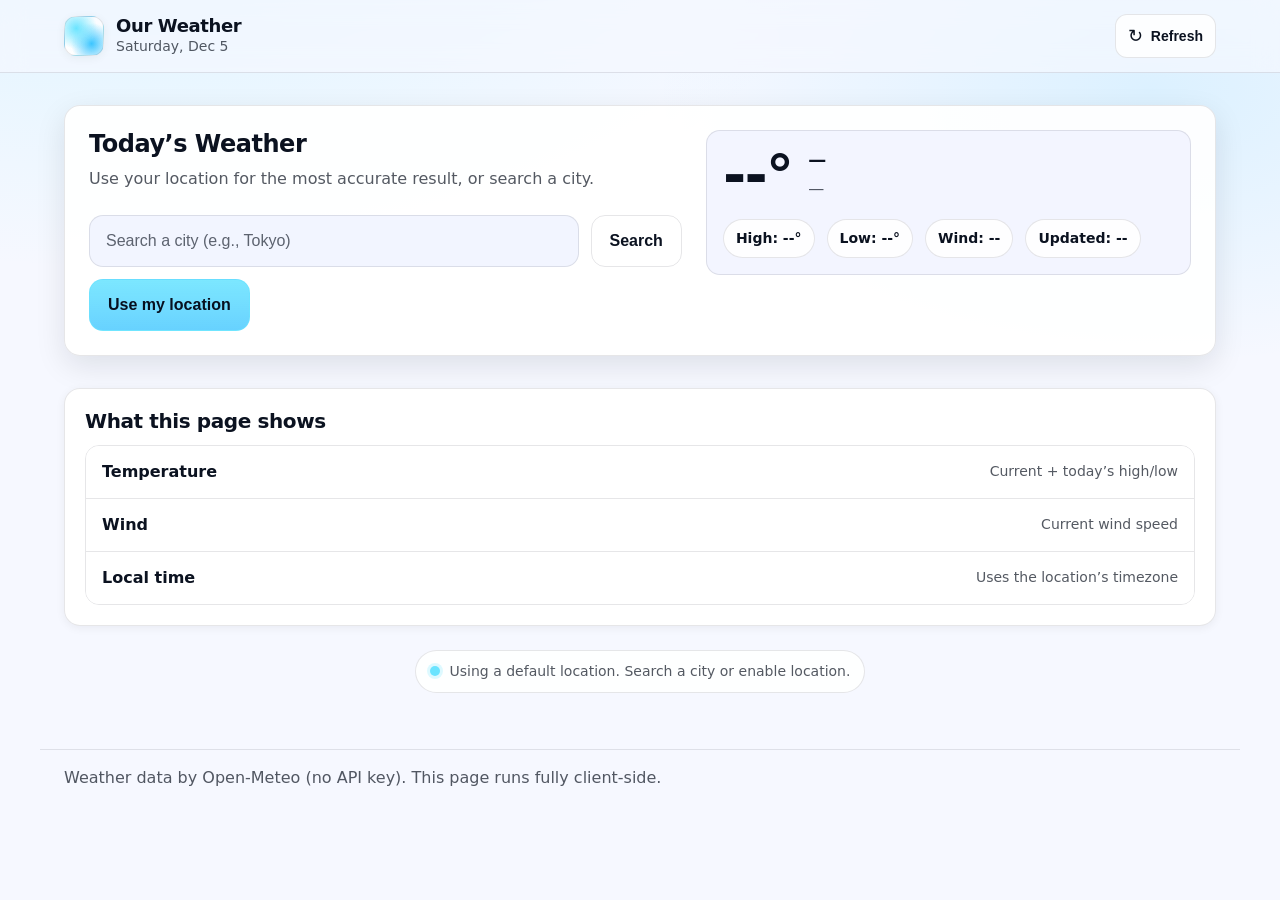
<file: our weather/index.html>
<!doctype html>
<html lang="en">
  <head>
    <meta charset="UTF-8" />
    <meta name="viewport" content="width=device-width, initial-scale=1" />
    <title>Our Weather</title>
    <meta
      name="description"
      content="A fast, mobile-first weather page for today."
    />
    <meta name="theme-color" content="#0b1220" />
    <link rel="preconnect" href="https://api.open-meteo.com" />
    <link rel="preconnect" href="https://geocoding-api.open-meteo.com" />
    <link rel="stylesheet" href="./styles.css" />
  </head>
  <body>
    <a class="skip-link" href="#main">Skip to content</a>

    <header class="topbar" role="banner">
      <div class="container topbar__inner">
        <div class="brand" aria-label="Our Weather">
          <div class="brand__mark" aria-hidden="true"></div>
          <div class="brand__text">
            <div class="brand__title">Our Weather</div>
            <div class="brand__subtitle" id="todayLabel">Today</div>
          </div>
        </div>

        <div class="topbar__actions">
          <button class="icon-btn" id="refreshBtn" type="button">
            <span class="icon-btn__icon" aria-hidden="true">↻</span>
            <span class="icon-btn__label">Refresh</span>
          </button>
        </div>
      </div>
    </header>

    <main id="main" class="container" role="main">
      <section class="card hero" aria-labelledby="heroTitle">
        <div class="hero__left">
          <h1 class="h1" id="heroTitle">Today’s Weather</h1>
          <p class="muted" id="heroHint">
            Use your location for the most accurate result, or search a city.
          </p>

          <form class="search" id="searchForm" autocomplete="off" novalidate>
            <label class="sr-only" for="cityInput">Search city</label>
            <input
              class="input"
              id="cityInput"
              name="city"
              type="text"
              inputmode="search"
              placeholder="Search a city (e.g., Tokyo)"
              minlength="2"
              aria-describedby="heroHint"
            />
            <button class="btn btn--secondary" type="submit" id="searchBtn">
              Search
            </button>
          </form>

          <button class="btn btn--primary" id="geoBtn" type="button">
            Use my location
          </button>
        </div>

        <div class="hero__right" aria-live="polite" aria-atomic="true">
          <div class="metric" aria-label="Current conditions">
            <div class="metric__row">
              <div class="metric__temp skeleton" id="tempValue">--°</div>
              <div class="metric__meta">
                <div class="metric__place skeleton" id="placeValue">—</div>
                <div class="metric__desc skeleton" id="descValue">—</div>
              </div>
            </div>

            <div class="chips" aria-label="Details">
              <div class="chip skeleton" id="hiValue">High: --°</div>
              <div class="chip skeleton" id="loValue">Low: --°</div>
              <div class="chip skeleton" id="windValue">Wind: --</div>
              <div class="chip skeleton" id="updatedValue">Updated: --</div>
            </div>
          </div>
        </div>
      </section>

      <section class="card" aria-labelledby="moreTitle">
        <h2 class="h2" id="moreTitle">What this page shows</h2>
        <ul class="list">
          <li class="list__item">
            <span class="list__label">Temperature</span>
            <span class="list__value">Current + today’s high/low</span>
          </li>
          <li class="list__item">
            <span class="list__label">Wind</span>
            <span class="list__value">Current wind speed</span>
          </li>
          <li class="list__item">
            <span class="list__label">Local time</span>
            <span class="list__value">Uses the location’s timezone</span>
          </li>
        </ul>
      </section>

      <section class="status" aria-live="polite" aria-atomic="true">
        <div class="status__pill" id="statusPill" hidden>
          <span class="status__dot" aria-hidden="true"></span>
          <span id="statusText">Loading…</span>
        </div>
      </section>
    </main>

    <footer class="footer" role="contentinfo">
      <div class="container footer__inner">
        <span class="muted">
          Weather data by Open‑Meteo (no API key). This page runs fully client-side.
        </span>
      </div>
    </footer>

    <script src="./app.js" defer></script>
  </body>
</html>
</file>
<file: our weather/styles.css>
:root {
  color-scheme: light dark;

  --pad: 24px;
  --radius-sm: 10px;
  --radius-md: 14px;
  --radius-lg: 16px;

  --shadow-sm: 0 2px 10px rgba(0, 0, 0, 0.06);
  --shadow-md: 0 10px 30px rgba(0, 0, 0, 0.10);

  --bg: #0b1220;
  --surface: #121a2b;
  --surface-2: #0f1728;
  --text: #e8eefc;
  --muted: rgba(232, 238, 252, 0.72);
  --border: rgba(232, 238, 252, 0.12);
  --primary: #6ae4ff;
  --primary-2: #3cc5ff;
  --danger: #ff5c7a;

  --focus: rgba(106, 228, 255, 0.85);
}

@media (prefers-color-scheme: light) {
  :root {
    --bg: #f6f8ff;
    --surface: #ffffff;
    --surface-2: #f1f4ff;
    --text: #0b1220;
    --muted: rgba(11, 18, 32, 0.70);
    --border: rgba(11, 18, 32, 0.10);
    --shadow-sm: 0 2px 10px rgba(11, 18, 32, 0.06);
    --shadow-md: 0 10px 30px rgba(11, 18, 32, 0.10);
  }
}

* {
  box-sizing: border-box;
}

html,
body {
  height: 100%;
}

body {
  margin: 0;
  font-family: ui-sans-serif, system-ui, -apple-system, Segoe UI, Roboto, Helvetica,
    Arial, "Apple Color Emoji", "Segoe UI Emoji";
  background: radial-gradient(
      1200px 600px at 10% -10%,
      rgba(106, 228, 255, 0.18),
      transparent 60%
    ),
    radial-gradient(
      900px 500px at 90% 10%,
      rgba(60, 197, 255, 0.14),
      transparent 55%
    ),
    var(--bg);
  color: var(--text);
  line-height: 1.5;
}

.container {
  width: 100%;
  padding-left: var(--pad);
  padding-right: var(--pad);
}

@media (min-width: 768px) {
  .container {
    max-width: 768px;
    margin: 0 auto;
  }
}

@media (min-width: 1024px) {
  :root {
    --pad: 24px;
  }
  .container {
    max-width: 1200px;
  }
}

.skip-link {
  position: absolute;
  left: -999px;
  top: 12px;
  background: var(--surface);
  color: var(--text);
  border: 1px solid var(--border);
  border-radius: 12px;
  padding: 12px 14px;
  text-decoration: none;
  z-index: 999;
}

.skip-link:focus {
  left: 12px;
  outline: 3px solid var(--focus);
  outline-offset: 3px;
}

.topbar {
  position: sticky;
  top: 0;
  z-index: 10;
  backdrop-filter: blur(12px);
  background: color-mix(in srgb, var(--bg) 70%, transparent);
  border-bottom: 1px solid var(--border);
}

.topbar__inner {
  display: flex;
  align-items: center;
  justify-content: space-between;
  gap: 16px;
  padding-top: 14px;
  padding-bottom: 14px;
}

.brand {
  display: flex;
  align-items: center;
  gap: 12px;
  min-width: 0;
}

.brand__mark {
  width: 40px;
  height: 40px;
  border-radius: 12px;
  background: radial-gradient(circle at 30% 30%, var(--primary), transparent 55%),
    radial-gradient(circle at 70% 70%, var(--primary-2), transparent 55%),
    linear-gradient(180deg, color-mix(in srgb, var(--surface) 60%, transparent), var(--surface));
  border: 1px solid var(--border);
  box-shadow: var(--shadow-sm);
}

.brand__title {
  font-size: 18px;
  font-weight: 700;
  letter-spacing: -0.02em;
  line-height: 1.2;
}

.brand__subtitle {
  font-size: 14px;
  color: var(--muted);
}

.topbar__actions {
  display: flex;
  align-items: center;
  gap: 8px;
}

.icon-btn {
  min-height: 44px;
  min-width: 44px;
  padding: 10px 12px;
  border-radius: 12px;
  border: 1px solid var(--border);
  background: color-mix(in srgb, var(--surface) 82%, transparent);
  color: var(--text);
  cursor: pointer;
  display: inline-flex;
  align-items: center;
  gap: 8px;
  transition: opacity 0.15s ease, transform 0.15s ease, background 0.2s ease;
}

.icon-btn:active {
  opacity: 0.82;
  transform: scale(0.98);
}

.icon-btn:focus-visible {
  outline: 3px solid var(--focus);
  outline-offset: 3px;
}

.icon-btn:disabled {
  opacity: 0.4;
  cursor: not-allowed;
  pointer-events: none;
}

.icon-btn__label {
  font-size: 14px;
  font-weight: 600;
}

.icon-btn__icon {
  font-size: 18px;
  line-height: 1;
}

.card {
  margin-top: 32px;
  background: color-mix(in srgb, var(--surface) 92%, transparent);
  border: 1px solid var(--border);
  border-radius: var(--radius-lg);
  padding: 20px;
  box-shadow: var(--shadow-sm);
}

.hero {
  display: grid;
  gap: 24px;
}

@media (min-width: 768px) {
  .hero {
    grid-template-columns: 1.1fr 0.9fr;
    align-items: start;
    padding: 24px;
    box-shadow: var(--shadow-md);
  }
}

.h1 {
  margin: 0;
  font-size: 24px;
  line-height: 1.2;
  letter-spacing: -0.02em;
}

.h2 {
  margin: 0 0 12px;
  font-size: 20px;
  line-height: 1.2;
  letter-spacing: -0.02em;
}

.muted {
  color: var(--muted);
  margin: 8px 0 0;
  font-size: 16px;
}

.search {
  margin-top: 24px;
  display: grid;
  gap: 12px;
  grid-template-columns: 1fr;
}

@media (min-width: 768px) {
  .search {
    grid-template-columns: 1fr auto;
    align-items: center;
  }
}

.input {
  min-height: 52px;
  padding: 14px 16px;
  border-radius: 14px;
  border: 1px solid var(--border);
  background: color-mix(in srgb, var(--surface-2) 90%, transparent);
  color: var(--text);
  font-size: 16px;
  outline: none;
}

.input::placeholder {
  color: color-mix(in srgb, var(--muted) 92%, transparent);
}

.input:focus {
  border-color: color-mix(in srgb, var(--primary) 60%, var(--border));
  box-shadow: 0 0 0 4px color-mix(in srgb, var(--primary) 22%, transparent);
}

.btn {
  min-height: 52px;
  padding: 0 18px;
  border-radius: 14px;
  font-size: 16px;
  font-weight: 600;
  border: 1px solid transparent;
  cursor: pointer;
  transition: opacity 0.15s ease, transform 0.15s ease, background 0.2s ease,
    border-color 0.2s ease;
  display: inline-flex;
  align-items: center;
  justify-content: center;
  gap: 8px;
  width: 100%;
}

.btn:active {
  opacity: 0.82;
  transform: scale(0.98);
}

.btn:focus-visible {
  outline: 3px solid var(--focus);
  outline-offset: 3px;
}

.btn:disabled {
  opacity: 0.4;
  cursor: not-allowed;
  pointer-events: none;
}

.btn--primary {
  background: linear-gradient(
    180deg,
    color-mix(in srgb, var(--primary) 88%, transparent),
    color-mix(in srgb, var(--primary-2) 78%, transparent)
  );
  color: #07101f;
  border-color: color-mix(in srgb, var(--primary) 65%, transparent);
  margin-top: 12px;
}

.btn--secondary {
  background: transparent;
  color: var(--text);
  border-color: var(--border);
  width: 100%;
}

@media (min-width: 768px) {
  .btn--secondary {
    width: auto;
  }
  .btn {
    width: auto;
  }
  .btn--primary {
    width: fit-content;
  }
}

.metric {
  padding: 16px;
  border-radius: var(--radius-md);
  border: 1px solid var(--border);
  background: color-mix(in srgb, var(--surface-2) 86%, transparent);
}

.metric__row {
  display: grid;
  grid-template-columns: auto 1fr;
  gap: 16px;
  align-items: center;
}

.metric__temp {
  font-size: 56px;
  font-weight: 800;
  letter-spacing: -0.03em;
  line-height: 1;
}

.metric__place {
  font-size: 18px;
  font-weight: 700;
  line-height: 1.2;
}

.metric__desc {
  margin-top: 6px;
  color: var(--muted);
  font-size: 16px;
}

.chips {
  margin-top: 16px;
  display: flex;
  flex-wrap: wrap;
  gap: 12px;
}

.chip {
  min-height: 36px;
  padding: 8px 12px;
  border-radius: 999px;
  border: 1px solid var(--border);
  background: color-mix(in srgb, var(--surface) 86%, transparent);
  font-size: 14px;
  font-weight: 600;
}

.list {
  list-style: none;
  padding: 0;
  margin: 12px 0 0;
  border: 1px solid var(--border);
  border-radius: var(--radius-md);
  overflow: hidden;
}

.list__item {
  min-height: 48px;
  padding: 14px 16px;
  display: flex;
  align-items: center;
  justify-content: space-between;
  gap: 16px;
  background: color-mix(in srgb, var(--surface) 88%, transparent);
  border-top: 1px solid var(--border);
}

.list__item:first-child {
  border-top: none;
}

.list__label {
  font-size: 16px;
  font-weight: 600;
}

.list__value {
  font-size: 14px;
  color: var(--muted);
  text-align: right;
}

.status {
  margin: 24px 0 0;
  display: flex;
  justify-content: center;
}

.status__pill {
  display: inline-flex;
  align-items: center;
  gap: 10px;
  padding: 10px 14px;
  border-radius: 999px;
  border: 1px solid var(--border);
  background: color-mix(in srgb, var(--surface) 88%, transparent);
  font-size: 14px;
  color: var(--muted);
}

.status__dot {
  width: 10px;
  height: 10px;
  border-radius: 999px;
  background: var(--primary);
  box-shadow: 0 0 0 3px color-mix(in srgb, var(--primary) 22%, transparent);
}

.footer {
  margin-top: 32px;
  padding: 24px 0 32px;
}

.footer__inner {
  border-top: 1px solid var(--border);
  padding-top: 16px;
  font-size: 14px;
}

.sr-only {
  position: absolute !important;
  width: 1px;
  height: 1px;
  padding: 0;
  margin: -1px;
  overflow: hidden;
  clip: rect(0, 0, 0, 0);
  white-space: nowrap;
  border: 0;
}

.skeleton {
  position: relative;
  color: transparent !important;
  background: color-mix(in srgb, var(--border) 40%, transparent);
  border-radius: 10px;
  overflow: hidden;
}

.skeleton::after {
  content: "";
  position: absolute;
  inset: 0;
  transform: translateX(-120%);
  background: linear-gradient(
    90deg,
    transparent,
    color-mix(in srgb, var(--primary) 20%, transparent),
    transparent
  );
  animation: shimmer 1.35s linear infinite;
}

@keyframes shimmer {
  100% {
    transform: translateX(120%);
  }
}

@media (prefers-reduced-motion: reduce) {
  * {
    scroll-behavior: auto !important;
    transition: none !important;
    animation: none !important;
  }
}
</file>
